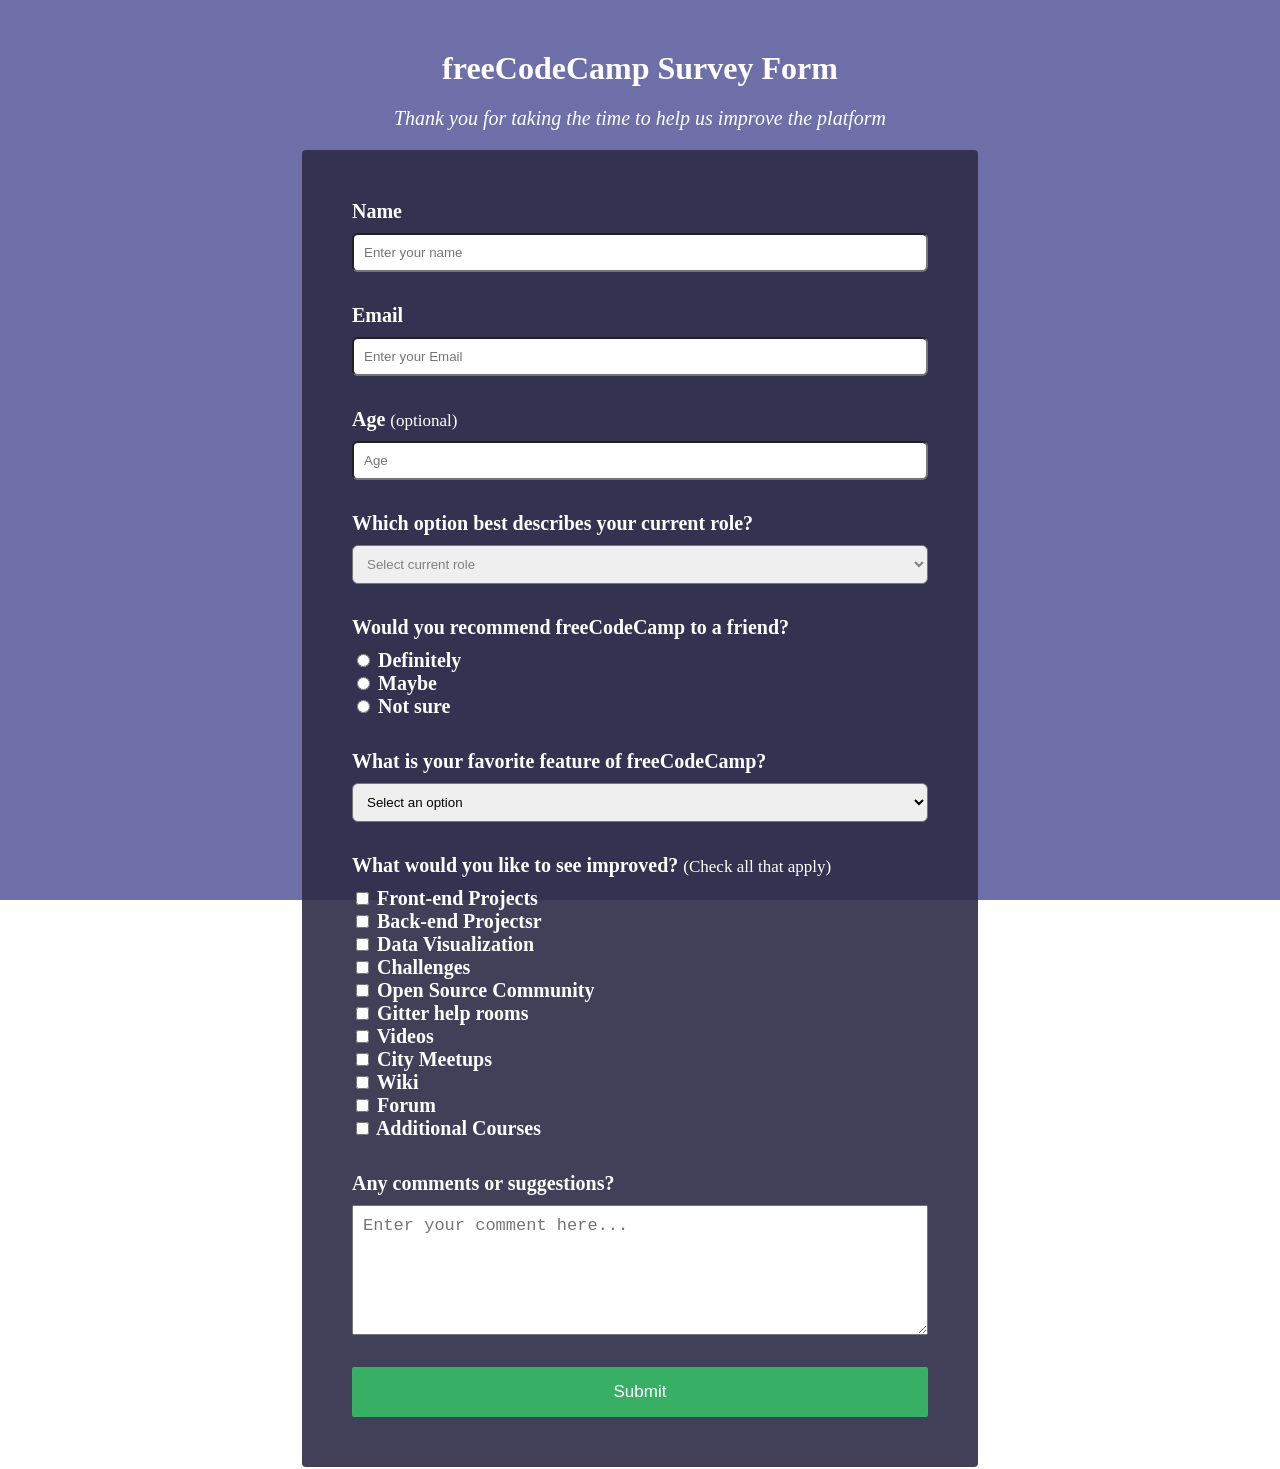
<file: Responsive Web Design/Survey Form/index.html>
<!DOCTYPE html>

<head>
    <link rel="stylesheet" href="main.css">
</head>

<body>
    <main id="main">
        <h1 id="title">freeCodeCamp Survey Form</h1>

        <p id="description">Thank you for taking the time to help us improve the platform</p>

        <form id="survey-form">
            <!-- name -->
            <label for="name" id="name-label">Name</label>

            <input type="text" id="name" class="form bottom-spacing" placeholder="Enter your name" required>

            <!-- email -->
            <label for="email" id="email-label">Email</label>

            <input type="email" id="email" class="form bottom-spacing" placeholder="Enter your Email" required>

            <!-- age -->
            <label for="number" id="number-label">Age <span>(optional)</span></label>

            <input type="number" id="number" class="form bottom-spacing" placeholder="Age" min="10" max="100" required>

            <!-- role -->
            <label for="dropdown">Which option best describes your current role?</label>

            <select name="role" id="dropdown" class="form bottom-spacing" required>
                <option value="" disabled selected>Select current role</option>
                <option value="Student">Student</option>
                <option value="full time job">Full Time Job</option>
                <option value="full time learner">Full Time Learner</option>
                <option value="prefer not to say">Prefer Not To Say</option>
                <option value="other">Other</option>
            </select>

            <!-- recommend -->
            <label>Would you recommend freeCodeCamp to a friend?</label>

            <div class="bottom-spacing">
                <input type="radio" id="definitely" name="recommend" value="definitely">
                <label for="definitely">Definitely</label><br>

                <input type="radio" id="maybe" name="recommend" value="maybe">
                <label for="maybe">Maybe</label><br>

                <input type="radio" id="not-sure" name="recommend" value="not sure">
                <label for="not-sure">Not sure</label>
            </div>

            <!-- feature -->
            <label for="feature">What is your favorite feature of freeCodeCamp?</label>

            <select name="feature" id="feature" class="form bottom-spacing" required>
                <option value="" disabled selected>Select an option</option>
                <option value="challenges">Challenges</option>
                <option value="projects">Projects</option>
                <option value="community">Community</option>
                <option value="open source">Open Source</option>
            </select>

            <!-- improve -->
            <label>What would you like to see improved? <span>(Check all that apply)</span></label>

            <div class="bottom-spacing">
                <input type="checkbox" id="section1" name="section1" value="front-end">
                <label for="section1">Front-end Projects</label><br>

                <input type="checkbox" id="section2" name="section2" value="back-end">
                <label for="section2">Back-end Projectsr</label><br>

                <input type="checkbox" id="section3" name="section3" value="data">
                <label for="section3">Data Visualization</label><br>
                <input type="checkbox" id="section4" name="section4" value="challenges">
                <label for="section4">Challenges</label><br>

                <input type="checkbox" id="section5" name="section5" value="community">
                <label for="section5">Open Source Community</label><br>

                <input type="checkbox" id="section6" name="section6" value="gitter">
                <label for="section6">Gitter help rooms</label><br>

                <input type="checkbox" id="section7" name="section7" value="videos">
                <label for="section7">Videos</label><br>

                <input type="checkbox" id="section8" name="section8" value="meetup">
                <label for="section8">City Meetups</label><br>

                <input type="checkbox" id="section9" name="section9" value="wiki">
                <label for="section9">Wiki</label><br>

                <input type="checkbox" id="section10" name="section10" value="forum">
                <label for="section10">Forum</label><br>

                <input type="checkbox" id="section11" name="section11" value="courses">
                <label for="section11">Additional Courses</label><br>
            </div>

            <!-- suggestion -->
            <label for="suggestion">Any comments or suggestions?</label>

            <textarea id="suggestion" class="bottom-spacing" placeholder="Enter your comment here..."></textarea>

            <!-- submit -->
            <button id="submit">Submit</button>
        </form>
    </main>
</body>

</html>
</file>
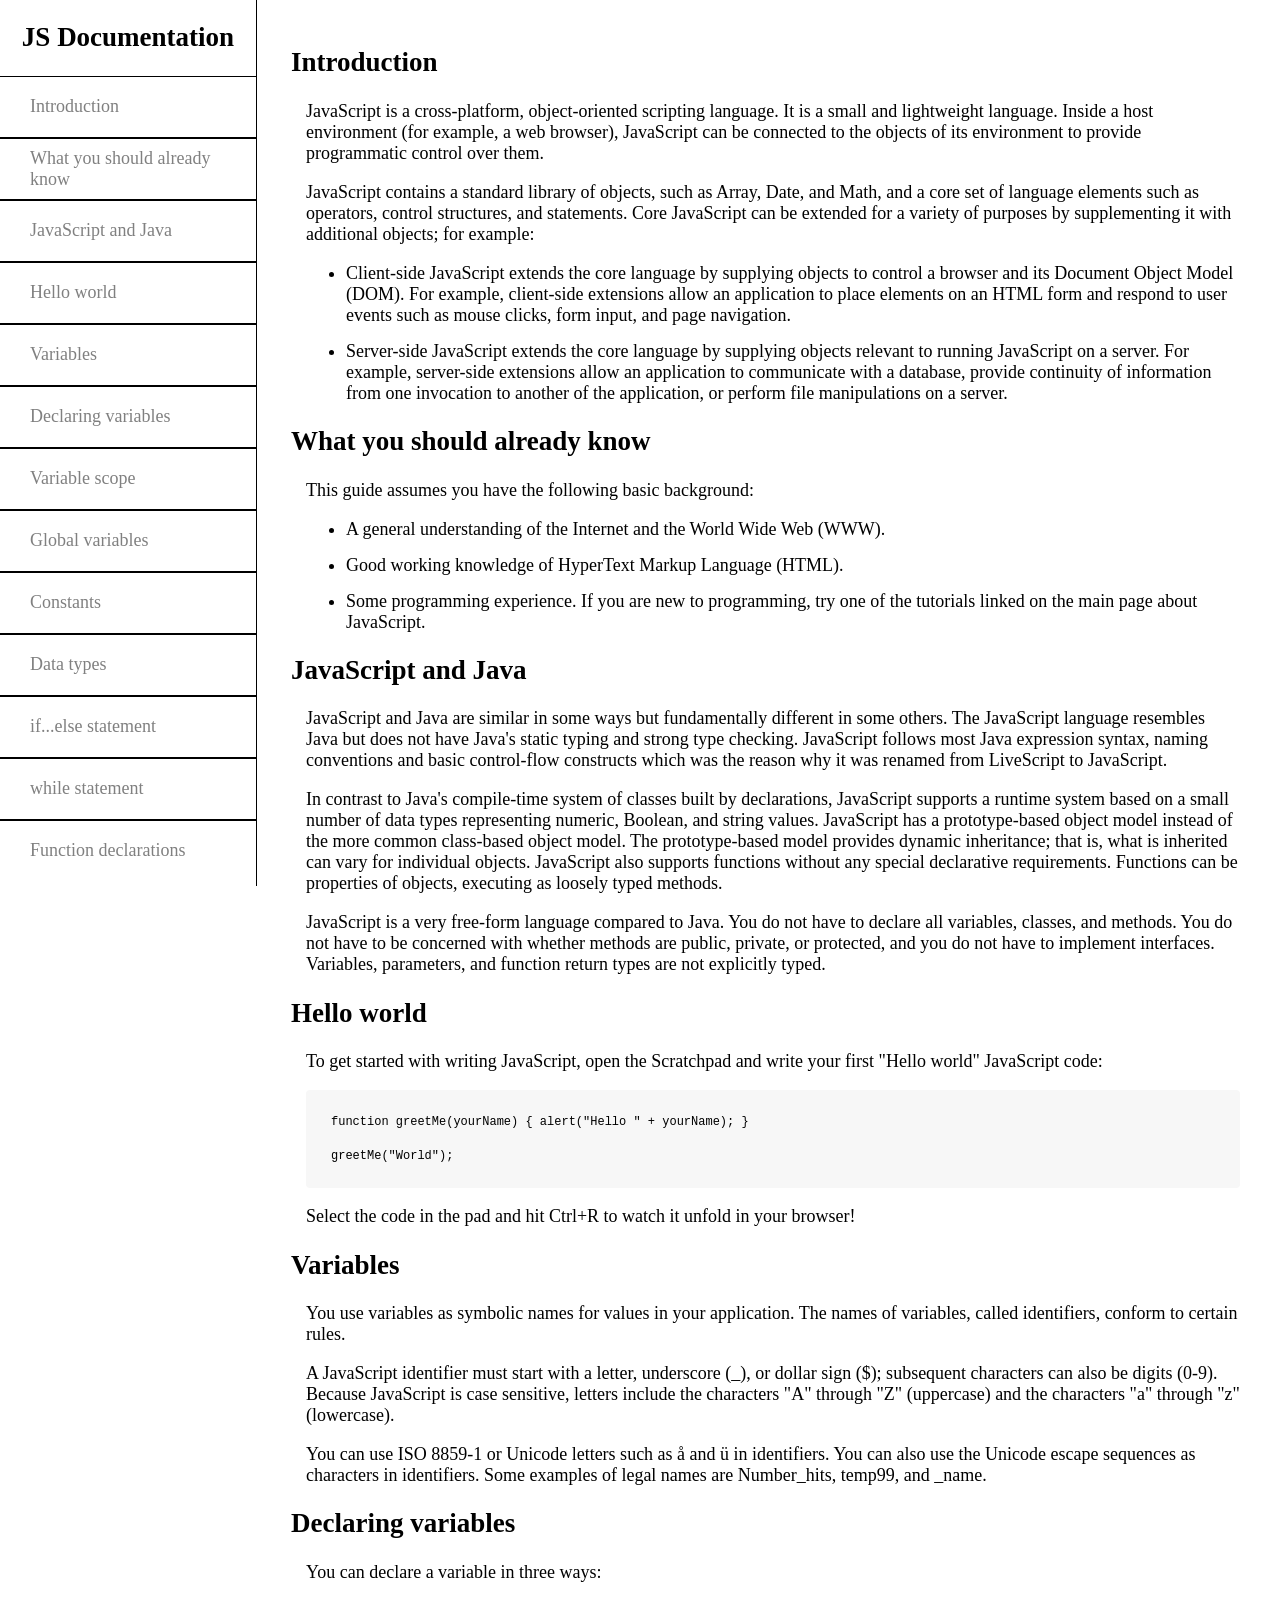
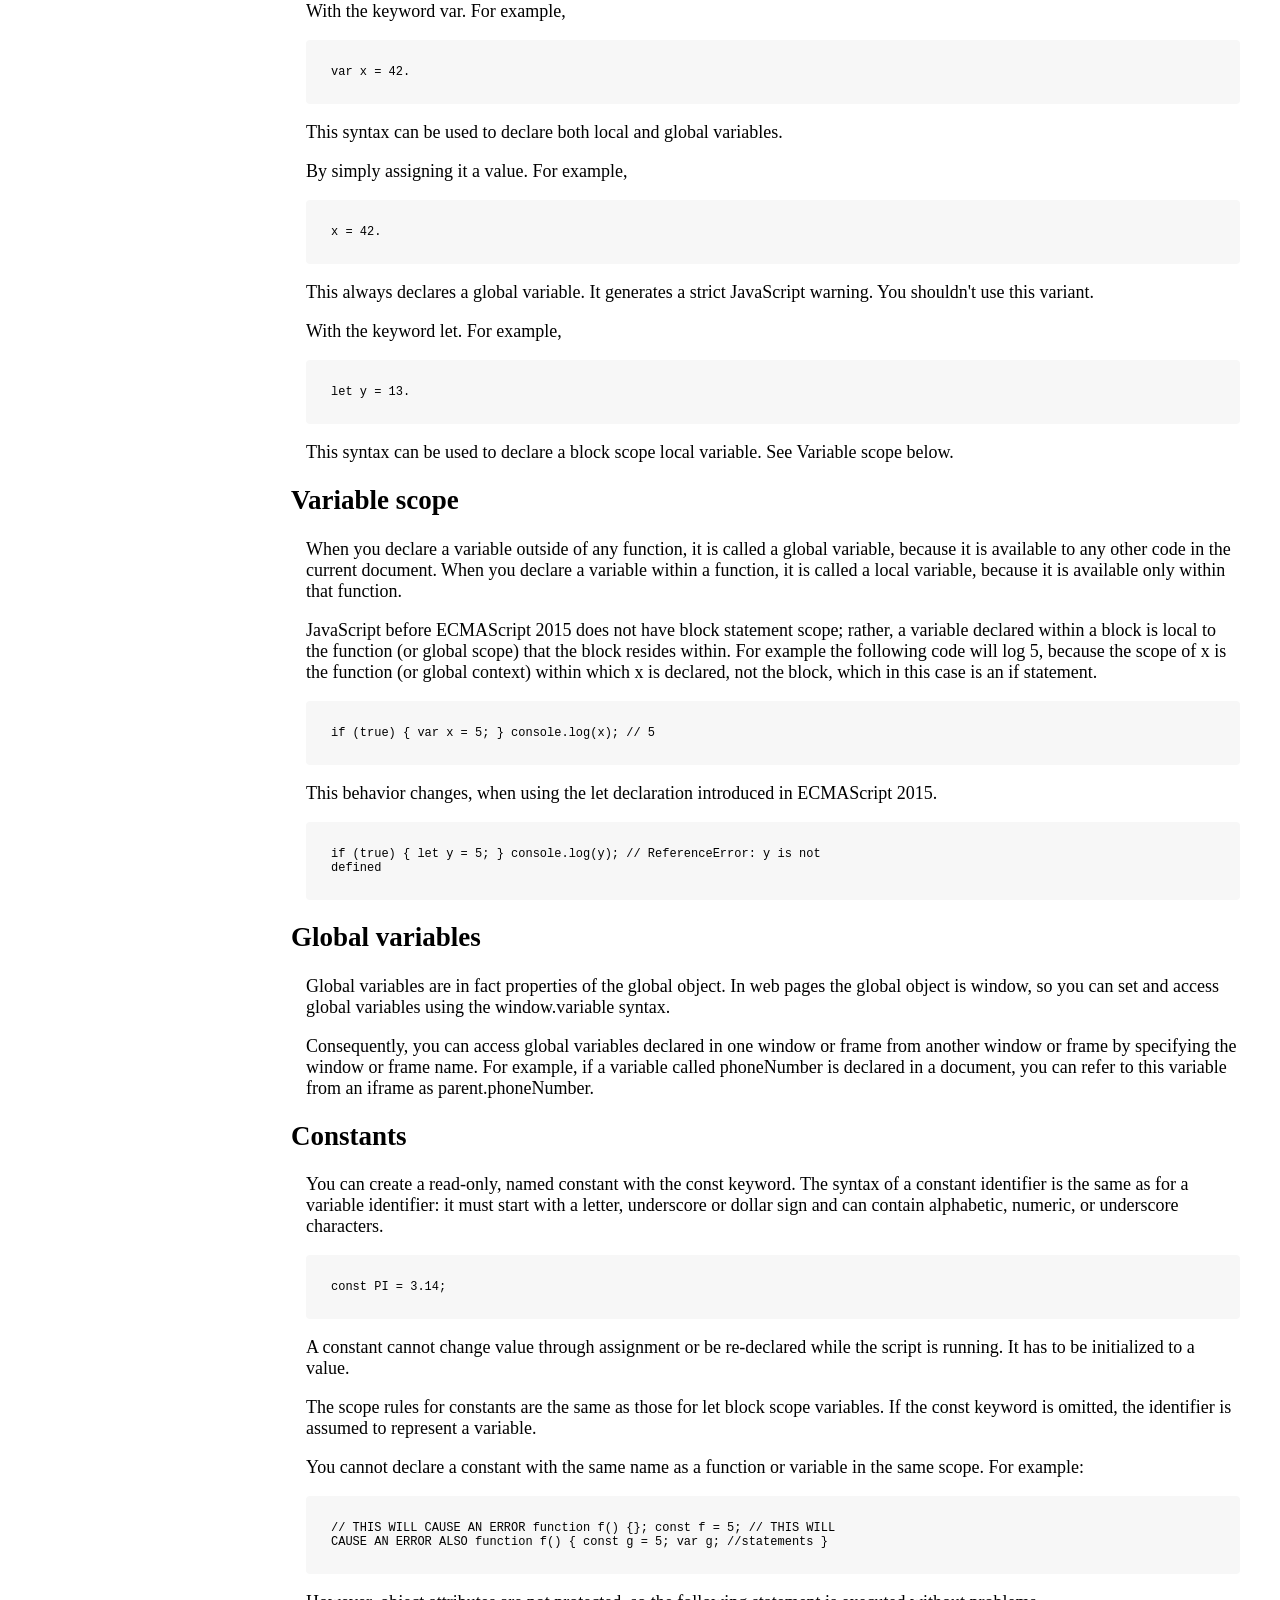
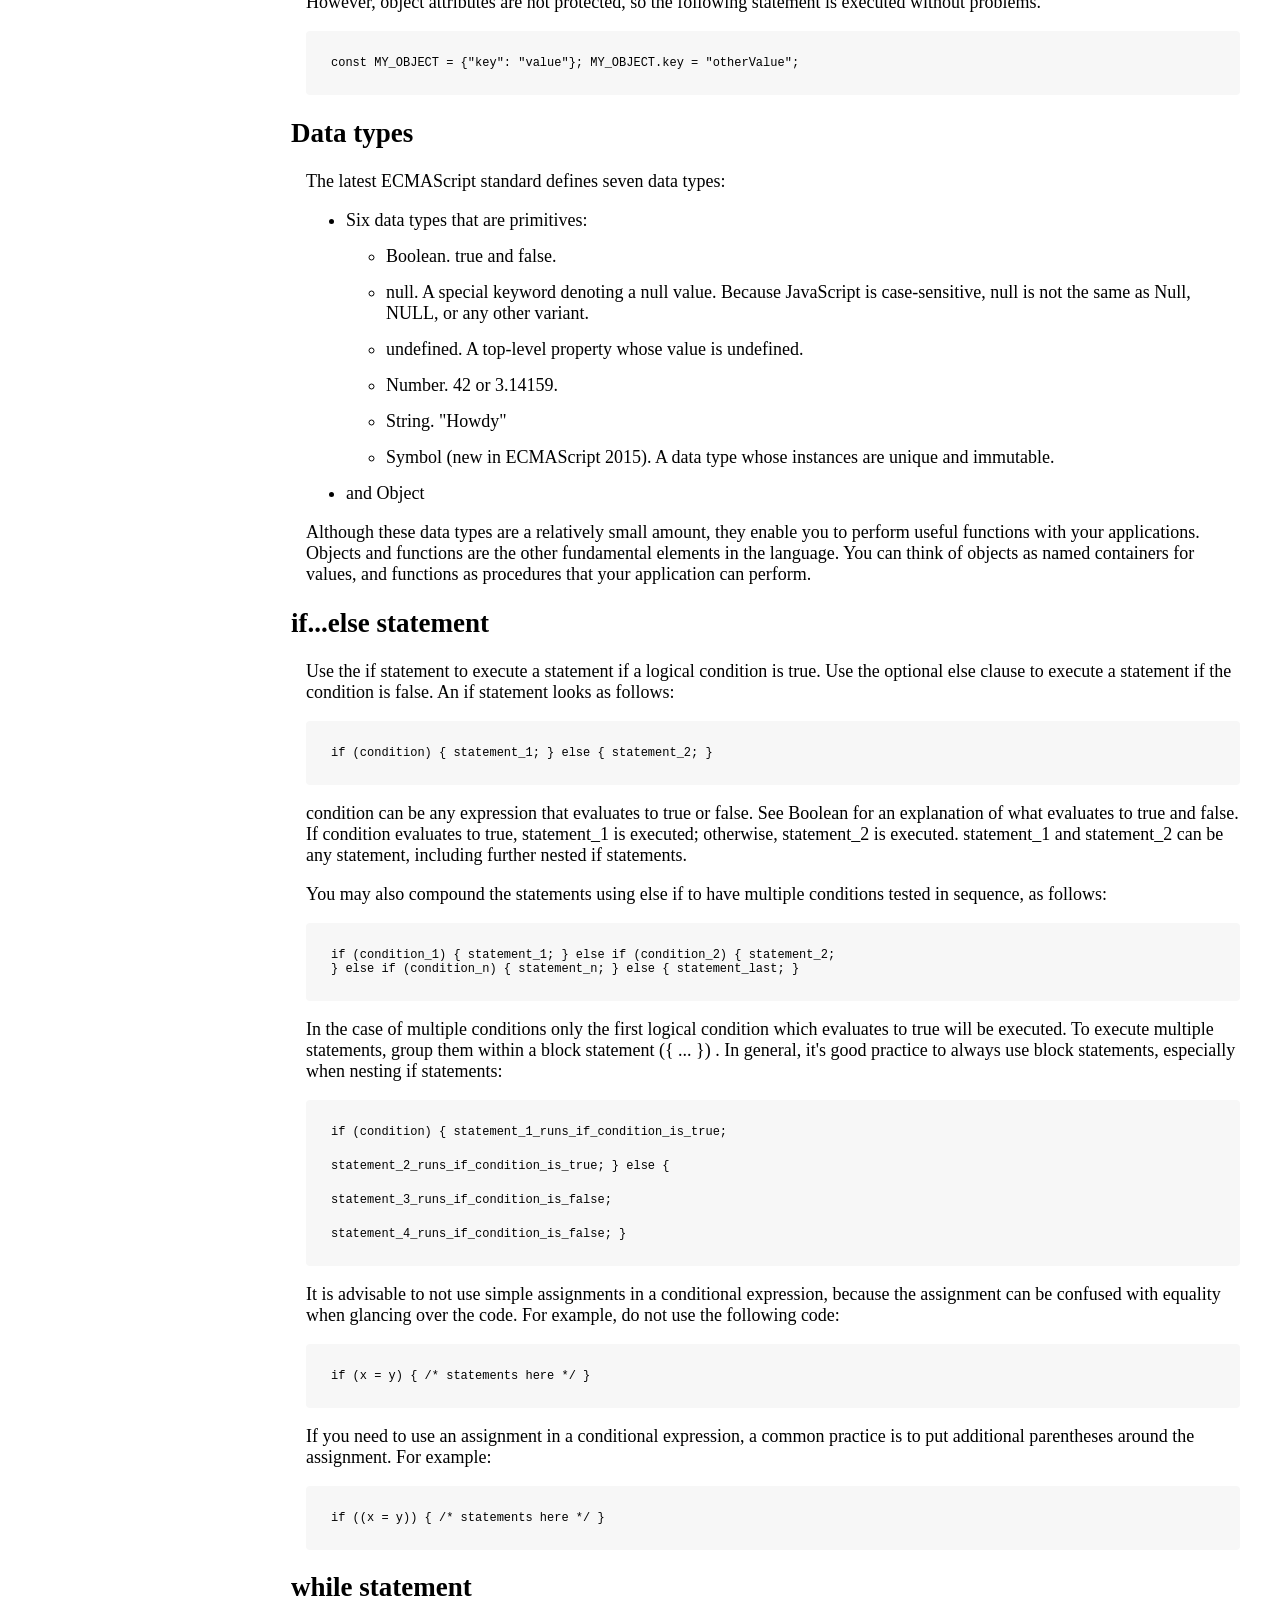
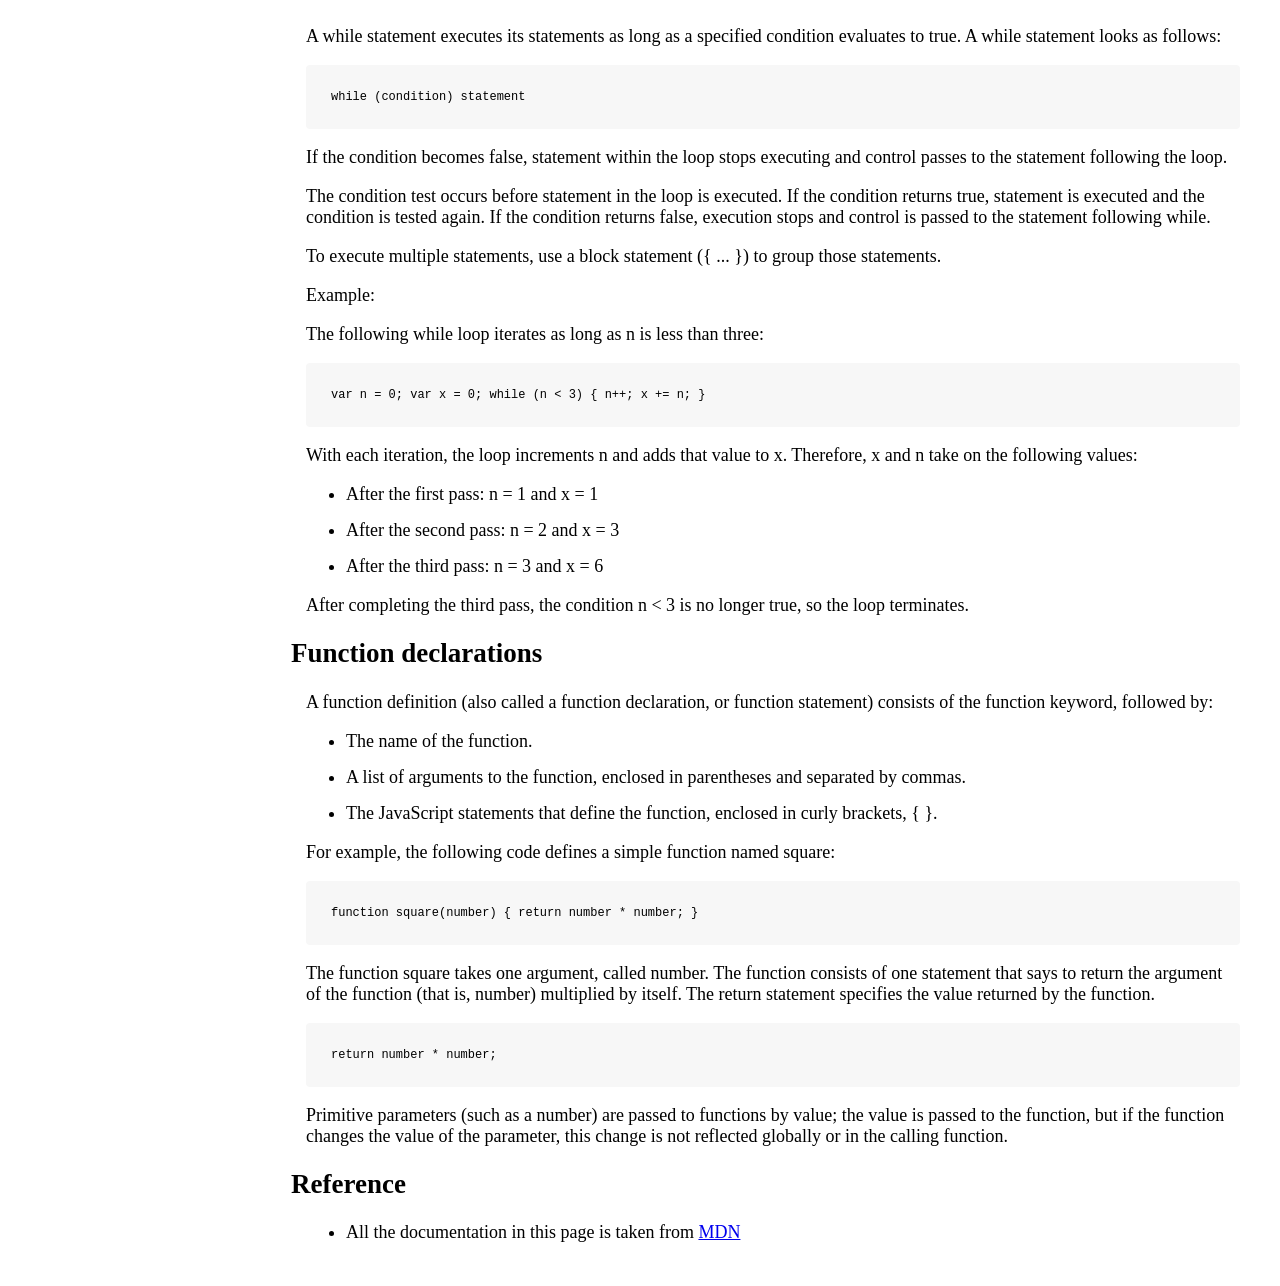
<file: Responsive Web Design/Technical Documentation Page/index.html>
<!DOCTYPE html>

<head>
    <link href="main.css" rel="stylesheet" type="text/css">
    <meta name="viewport" content="width=device-width, initial-scale=1">
</head>

<body>
    <main id="main-doc">
        <nav id="navbar">
            <header id="header">
                <h1>JS Documentation</h1>
            </header>

            <div class="nav-group">
                <a href="#introduction" class="nav-link">
                    <div>Introduction</div>
                </a>

                <a href="#what_you_should_already_know" class="nav-link">
                    <div>What you should already know</div>
                </a>

                <a href="#JavaScript_and_Java" class="nav-link">
                    <div>JavaScript and Java</div>
                </a>

                <a href="#hello_world" class="nav-link">
                    <div>Hello world</div>
                </a>

                <a href="#variables" class="nav-link">
                    <div>Variables</div>
                </a>

                <a href="#declaring_variables" class="nav-link">
                    <div>Declaring variables</div>
                </a>

                <a href="#variable_scope" class="nav-link">
                    <div>Variable scope</div>
                </a>

                <a href="#global_variables" class="nav-link">
                    <div>Global variables</div>
                </a>

                <a href="#constants" class="nav-link">
                    <div>Constants</div>
                </a>

                <a href="#data_types" class="nav-link">
                    <div>Data types</div>
                </a>

                <a href="#if...else_statement" class="nav-link">
                    <div>if...else statement</div>
                </a>

                <a href="#while_statement" class="nav-link">
                    <div>while statement</div>
                </a>

                <a href="#function_declarations" class="nav-link">
                    <div>Function declarations</div>
                </a>

                <a href="#reference" class="nav-link">
                    <div>Reference</div>
                </a>
            </div>

            <div class="footer"></div>
        </nav>

        <div id="content">
            <section id="introduction" class="main-section">
                <header>
                    <h2>Introduction</h2>
                </header>

                <div class="content">
                    <p>JavaScript is a cross-platform, object-oriented scripting language. It is a small and lightweight
                        language. Inside a host environment (for example, a web browser), JavaScript can be connected to
                        the
                        objects of its environment to provide programmatic control over them.</p>

                    <p>JavaScript contains a standard library of objects, such as Array, Date, and Math, and a core set
                        of
                        language elements such as operators, control structures, and statements. Core JavaScript can be
                        extended
                        for a variety of purposes by supplementing it with additional objects; for example:</p>

                    <ul>
                        <li>Client-side JavaScript extends the core language by supplying objects to control a browser
                            and
                            its
                            Document Object Model (DOM). For example, client-side extensions allow an application to
                            place
                            elements on an HTML form and respond to user events such as mouse clicks, form input, and
                            page
                            navigation.</li>
                        <li>Server-side JavaScript extends the core language by supplying objects relevant to running
                            JavaScript
                            on a server. For example, server-side extensions allow an application to communicate with a
                            database, provide continuity of information from one invocation to another of the
                            application,
                            or
                            perform file manipulations on a server.</li>
                    </ul>
                </div>
            </section>

            <section id="what_you_should_already_know" class="main-section">
                <header>
                    <h2>
                        What you should already know
                    </h2>
                </header>

                <div class="content">
                    <p>This guide assumes you have the following basic background:</p>

                    <ul>
                        <li>A general understanding of the Internet and the World Wide Web (WWW).</li>
                        <li>Good working knowledge of HyperText Markup Language (HTML).</li>
                        <li>Some programming experience. If you are new to programming, try one of the tutorials linked
                            on
                            the
                            main page about JavaScript.</li>
                    </ul>
                </div>
            </section>

            <section id="JavaScript_and_Java" class="main-section">
                <header>
                    <h2>
                        JavaScript and Java
                    </h2>
                </header>

                <div class="content">
                    <p>JavaScript and Java are similar in some ways but fundamentally different in some others. The
                        JavaScript
                        language resembles Java but does not have Java's static typing and strong type checking.
                        JavaScript
                        follows most Java expression syntax, naming conventions and basic control-flow constructs which
                        was
                        the
                        reason why it was renamed from LiveScript to JavaScript.</p>

                    <p>In contrast to Java's compile-time system of classes built by declarations, JavaScript supports a
                        runtime
                        system based on a small number of data types representing numeric, Boolean, and string values.
                        JavaScript has a prototype-based object model instead of the more common class-based object
                        model.
                        The
                        prototype-based model provides dynamic inheritance; that is, what is inherited can vary for
                        individual
                        objects. JavaScript also supports functions without any special declarative requirements.
                        Functions
                        can
                        be properties of objects, executing as loosely typed methods.</p>

                    <p>JavaScript is a very free-form language compared to Java. You do not have to declare all
                        variables,
                        classes, and methods. You do not have to be concerned with whether methods are public, private,
                        or
                        protected, and you do not have to implement interfaces. Variables, parameters, and function
                        return
                        types
                        are not explicitly typed.</p>
                </div>
            </section>

            <section id="hello_world" class="main-section">
                <header>
                    <h2>
                        Hello world
                    </h2>
                </header>

                <div class="content">
                    <p>To get started with writing JavaScript, open the Scratchpad and write your first "Hello world"
                        JavaScript
                        code:</p>

                    <div class="code">
                        <code>function greetMe(yourName) { alert("Hello " + yourName); }
                    </code>
                        <code>
                greetMe("World");</code>
                    </div>

                    <p>Select the code in the pad and hit Ctrl+R to watch it unfold in your browser!</p>
                </div>
            </section>

            <section id="variables" class="main-section">
                <header>
                    <h2>
                        Variables
                    </h2>
                </header>

                <div class="content">
                    <p>You use variables as symbolic names for values in your application. The names of variables,
                        called
                        identifiers, conform to certain rules.</p>

                    <p>A JavaScript identifier must start with a letter, underscore (_), or dollar sign ($); subsequent
                        characters can also be digits (0-9). Because JavaScript is case sensitive, letters include the
                        characters "A" through "Z" (uppercase) and the characters "a" through "z" (lowercase).</p>

                    <p>You can use ISO 8859-1 or Unicode letters such as å and ü in identifiers. You can also use the
                        Unicode
                        escape sequences as characters in identifiers. Some examples of legal names are Number_hits,
                        temp99,
                        and
                        _name.</p>
                </div>
            </section>

            <section id="declaring_variables" class="main-section">
                <header>
                    <h2>
                        Declaring variables
                    </h2>
                </header>

                <div class="content">
                    <p>You can declare a variable in three ways:</p>

                    <p>With the keyword var. For example,</p>

                    <div class="code">
                        <code>var x = 42.</code>
                    </div>

                    <p>This syntax can be used to declare both local and global variables.</p>

                    <p>By simply assigning it a value. For example,</p>

                    <div class="code">
                        <code>x = 42.</code>
                    </div>

                    <p>This always declares a global variable. It generates a strict JavaScript warning. You shouldn't
                        use
                        this
                        variant.</p>

                    <p>With the keyword let. For example,</p>

                    <div class="code">
                        <code>let y = 13.</code>
                    </div>

                    <p>This syntax can be used to declare a block scope local variable. See Variable scope below.</p>
                </div>
            </section>

            <section id="variable_scope" class="main-section">
                <header>
                    <h2>
                        Variable scope
                    </h2>
                </header>

                <div class="content">
                    <p>When you declare a variable outside of any function, it is called a global variable, because it
                        is
                        available to any other code in the current document. When you declare a variable within a
                        function,
                        it
                        is called a local variable, because it is available only within that function.</p>

                    <p>JavaScript before ECMAScript 2015 does not have block statement scope; rather, a variable
                        declared
                        within
                        a block is local to the function (or global scope) that the block resides within. For example
                        the
                        following code will log 5, because the scope of x is the function (or global context) within
                        which x
                        is
                        declared, not the block, which in this case is an if statement.</p>

                    <div class="code">
                        <code>if (true) { var x = 5; } console.log(x); // 5</code>
                    </div>

                    <p>This behavior changes, when using the let declaration introduced in ECMAScript 2015.</p>

                    <div class="code">
                        <code>if (true) { let y = 5; } console.log(y); // ReferenceError: y is not
                defined</code>
                    </div>
                </div>
            </section>

            <section id="global_variables" class="main-section">
                <header>
                    <h2>
                        Global variables
                    </h2>
                </header>

                <div class="content">
                    <p>Global variables are in fact properties of the global object. In web pages the global object is
                        window,
                        so you can set and access global variables using the window.variable syntax.</p>

                    <p>Consequently, you can access global variables declared in one window or frame from another window
                        or
                        frame by specifying the window or frame name. For example, if a variable called phoneNumber is
                        declared
                        in a document, you can refer to this variable from an iframe as parent.phoneNumber.</p>
                </div>
            </section>

            <section id="constants" class="main-section">
                <header>
                    <h2>
                        Constants
                    </h2>
                </header>

                <div class="content">
                    <p>You can create a read-only, named constant with the const keyword. The syntax of a constant
                        identifier is
                        the same as for a variable identifier: it must start with a letter, underscore or dollar sign
                        and
                        can
                        contain alphabetic, numeric, or underscore characters.</p>

                    <div class="code">
                        <code>const PI = 3.14;</code>
                    </div>

                    <p>A constant cannot change value through assignment or be re-declared while the script is running.
                        It
                        has
                        to be initialized to a value.</p>

                    <p>The scope rules for constants are the same as those for let block scope variables. If the const
                        keyword
                        is omitted, the identifier is assumed to represent a variable.</p>

                    <p>You cannot declare a constant with the same name as a function or variable in the same scope. For
                        example:</p>

                    <div class="code">
                        <code>// THIS WILL CAUSE AN ERROR function f() {}; const f = 5; // THIS WILL
                CAUSE AN ERROR ALSO function f() { const g = 5; var g; //statements
                }</code>
                    </div>

                    <p>However, object attributes are not protected, so the following statement is executed without
                        problems.
                    </p>

                    <div class="code">
                        <code>const MY_OBJECT = {"key": "value"}; MY_OBJECT.key = "otherValue";</code>
                    </div>
                </div>
            </section>

            <section id="data_types" class="main-section">
                <header>
                    <h2>
                        Data types
                    </h2>
                </header>

                <div class="content">
                    <p>The latest ECMAScript standard defines seven data types:</p>

                    <ul>
                        <li>Six data types that are primitives:
                            <ul>
                                <li>Boolean. true and false.</li>
                                <li>null. A special keyword denoting a null value. Because JavaScript is case-sensitive,
                                    null is
                                    not the same as Null, NULL, or any other variant.</li>
                                <li>undefined. A top-level property whose value is undefined.</li>
                                <li>Number. 42 or 3.14159.</li>
                                <li>String. "Howdy"</li>
                                <li>Symbol (new in ECMAScript 2015). A data type whose instances are unique and
                                    immutable.
                                </li>
                            </ul>
                        </li>
                        <li>and Object</li>
                    </ul>

                    <p>Although these data types are a relatively small amount, they enable you to perform useful
                        functions
                        with
                        your applications. Objects and functions are the other fundamental elements in the language. You
                        can
                        think of objects as named containers for values, and functions as procedures that your
                        application
                        can
                        perform.</p>
                </div>
            </section>

            <section id="if...else_statement" class="main-section">
                <header>
                    <h2>
                        if...else statement
                    </h2>
                </header>

                <div class="content">
                    <p>Use the if statement to execute a statement if a logical condition is true. Use the optional else
                        clause
                        to execute a statement if the condition is false. An if statement looks as follows:</p>

                    <div class="code">
                        <code>if (condition) { statement_1; } else { statement_2; }</code>
                    </div>

                    <p>condition can be any expression that evaluates to true or false. See Boolean for an explanation
                        of
                        what
                        evaluates to true and false. If condition evaluates to true, statement_1 is executed; otherwise,
                        statement_2 is executed. statement_1 and statement_2 can be any statement, including further
                        nested
                        if
                        statements.</p>

                    <p>You may also compound the statements using else if to have multiple conditions tested in
                        sequence, as
                        follows:</p>

                    <div class="code">
                        <code>if (condition_1) { statement_1; } else if (condition_2) { statement_2;
            } else if (condition_n) { statement_n; } else { statement_last; }</code>
                    </div>

                    <p>In the case of multiple conditions only the first logical condition which evaluates to true will
                        be
                        executed. To execute multiple statements, group them within a block statement ({ ... }) . In
                        general,
                        it's good practice to always use block statements, especially when nesting if statements:</p>

                    <div class="code">
                        <code>if (condition) { statement_1_runs_if_condition_is_true;</code>
                        <code>
                statement_2_runs_if_condition_is_true; } else {</code>
                        <code>
                statement_3_runs_if_condition_is_false;</code>
                        <code>
                statement_4_runs_if_condition_is_false; }</code>
                    </div>

                    <p>It is advisable to not use simple assignments in a conditional expression, because the assignment
                        can
                        be
                        confused with equality when glancing over the code. For example, do not use the following code:
                    </p>

                    <div class="code">
                        <code>if (x = y) { /* statements here */ }</code>
                    </div>

                    <p>If you need to use an assignment in a conditional expression, a common practice is to put
                        additional
                        parentheses around the assignment. For example:</p>

                    <div class="code">
                        <code>if ((x = y)) { /* statements here */ }</code>
                    </div>
                </div>
            </section>

            <section id="while_statement" class="main-section">
                <header>
                    <h2>
                        while statement
                    </h2>
                </header>

                <div class="content">
                    <p>A while statement executes its statements as long as a specified condition evaluates to true. A
                        while
                        statement looks as follows:</p>

                    <div class="code">
                        <code>while (condition) statement</code>
                    </div>

                    <p>If the condition becomes false, statement within the loop stops executing and control passes to
                        the
                        statement following the loop.</p>

                    <p>The condition test occurs before statement in the loop is executed. If the condition returns
                        true,
                        statement is executed and the condition is tested again. If the condition returns false,
                        execution
                        stops
                        and control is passed to the statement following while.</p>

                    <p>To execute multiple statements, use a block statement ({ ... }) to group those statements.</p>

                    <p>Example:</p>

                    <p>The following while loop iterates as long as n is less than three:</p>

                    <div class="code">
                        <code>var n = 0; var x = 0; while (n < 3) { n++; x += n; }</code>
                    </div>

                    <p>With each iteration, the loop increments n and adds that value to x. Therefore, x and n take on
                        the
                        following values:</p>

                    <ul>
                        <li>After the first pass: n = 1 and x = 1</li>
                        <li>After the second pass: n = 2 and x = 3</li>
                        <li>After the third pass: n = 3 and x = 6</li>
                    </ul>

                    <p>After completing the third pass, the condition n < 3 is no longer true, so the loop
                            terminates.</p>
                </div>
            </section>

            <section id="function_declarations" class="main-section">
                <header>
                    <h2>
                        Function declarations
                    </h2>
                </header>

                <div class="content">
                    <p>A function definition (also called a function declaration, or function statement) consists of the
                        function keyword, followed by:</p>

                    <ul>
                        <li>The name of the function.</li>
                        <li>A list of arguments to the function, enclosed in parentheses and separated by commas.</li>
                        <li>The JavaScript statements that define the function, enclosed in curly brackets, { }.</li>
                    </ul>

                    <p>For example, the following code defines a simple function named square:</p>

                    <div class="code">
                        <code>function square(number) { return number * number; }</code>
                    </div>

                    <p>The function square takes one argument, called number. The function consists of one statement
                        that
                        says
                        to return the argument of the function (that is, number) multiplied by itself. The return
                        statement
                        specifies the value returned by the function.</p>

                    <div class="code">
                        <code>return number * number;</code>
                    </div>

                    <p>Primitive parameters (such as a number) are passed to functions by value; the value is passed to
                        the
                        function, but if the function changes the value of the parameter, this change is not reflected
                        globally
                        or in the calling function.</p>
                </div>
            </section>

            <section id="reference" class="main-section">
                <header>
                    <h2>
                        Reference
                    </h2>
                </header>

                <div class="content">
                    <ul>
                        <li>All the documentation in this page is taken from <a
                                href="https://developer.mozilla.org/en-US/docs/Web/JavaScript/Guide">MDN</a></li>
                    </ul>
                </div>
            </section>
        </div>
    </main>
</body>

</html>
</file>
<file: Responsive Web Design/Survey Form/main.css>
body {
  background-image: linear-gradient(
      to bottom,
      rgb(62, 63, 141, 0.75),
      rgb(62, 63, 141, 0.75)
    ),
    url("https://cdn.freecodecamp.org/testable-projects-fcc/images/survey-form-background.jpeg");
  background-repeat: no-repeat;
  background-attachment: fixed;
  background-position: center;
  background-size: cover;
  height: 100vh;
  width: 100%;
  margin: 0px;
}

#main {
  color: white;
  display: flex;
  flex-direction: column;
  align-items: center;
}

#title {
  margin-top: 50px;
  margin-bottom: 0px;
}

#description {
  font-size: 20px;
  font-weight: lighter;
  font-style: italic;
}

#survey-form {
  box-shadow: inset 0 0 0 100vmax rgb(46, 43, 72, 0.9);
  width: 45%;
  height: auto;
  border-radius: 4px;
  padding: 50px;
  display: flex;
  flex-direction: column;
  align-items: stretch;
  font-size: 20px;
  font-weight: bold;
}

#survey-form label {
  margin-bottom: 10px;
}

#survey-form label span {
  font-weight: lighter;
  font-size: 17px;
}

.form {
  padding: 10px;
  border-radius: 6px;
}

#dropdown:invalid {
  color: gray;
}

.bottom-spacing {
  margin-bottom: 32px;
}

textarea {
  padding: 10px 0px 80px 10px;
  font-size: 17px;
}

#submit {
  background-color: #37af65;
  padding-top: 15px;
  padding-bottom: 15px;
  color: white;
  font-size: 17px;
  border: none;
  border-radius: 2px;
}
</file>
<file: Responsive Web Design/Technical Documentation Page/main.css>
body {
  margin: 0px;
  height: 100vh;
  width: 100%;
  font-size: 18px;
}

@media (min-width: 800px) {
  #main-doc {
    display: grid;
    grid-template-columns: auto auto;
    grid-gap: 10px;
    grid-template-areas: " nav content";
  }

  #navbar {
    border-right: 1px solid black;
    position: fixed;
    left: 0;
    width: 20vw;
  }

  #content {
    margin-left: 20vw;
    padding: 25px;
  }
}

#navbar {
  grid-area: nav;
}

#navbar header {
  position: sticky;
  background-color: white;
  display: flex;
  align-items: center;
  justify-content: center;
}

#navbar .nav-group {
  overflow: auto;
  height: 90vh;
  width: 20vw;
}

#navbar .nav-group .nav-link {
  text-decoration: none;
}

#navbar .nav-group .nav-link div {
  display: flex;
  align-items: center;
  padding: 5px 30px;
  color: gray;
  background-color: white;
  cursor: pointer;
  height: 50px;
  border-bottom: 0.5px solid black;
  border-top: 0.5px solid black;
}

#navbar .footer {
  background-color: white;
  position: fixed;
  bottom: 0;
  left: 0;
  width: 20vw;
  height: 20px;
}

#content {
  grid-area: content;
}

#content .content {
  margin-left: 15px;
  margin-right: 15px;
}

#content section li {
  margin-top: 15px;
}

#content section .code {
  background-color: #f7f7f7;
  border-radius: 4px;
  padding: 15px;
  display: flex;
  flex-direction: column;
}

#content section code {
  font-size: 12px;
  margin: 10px;
  width: 40vw;
}

@media (max-width: 800px) {
  #main-doc {
    display: flex;
    flex-direction: column;
    justify-content: center;
  }

  #navbar .nav-group {
    overflow: auto;
    height: 35vh;
    width: 100vw;
    border-top: 1px solid black;
    border-bottom: 1px solid black;
  }

  #content section{
    margin-left: 15px;
  }
}
</file>
